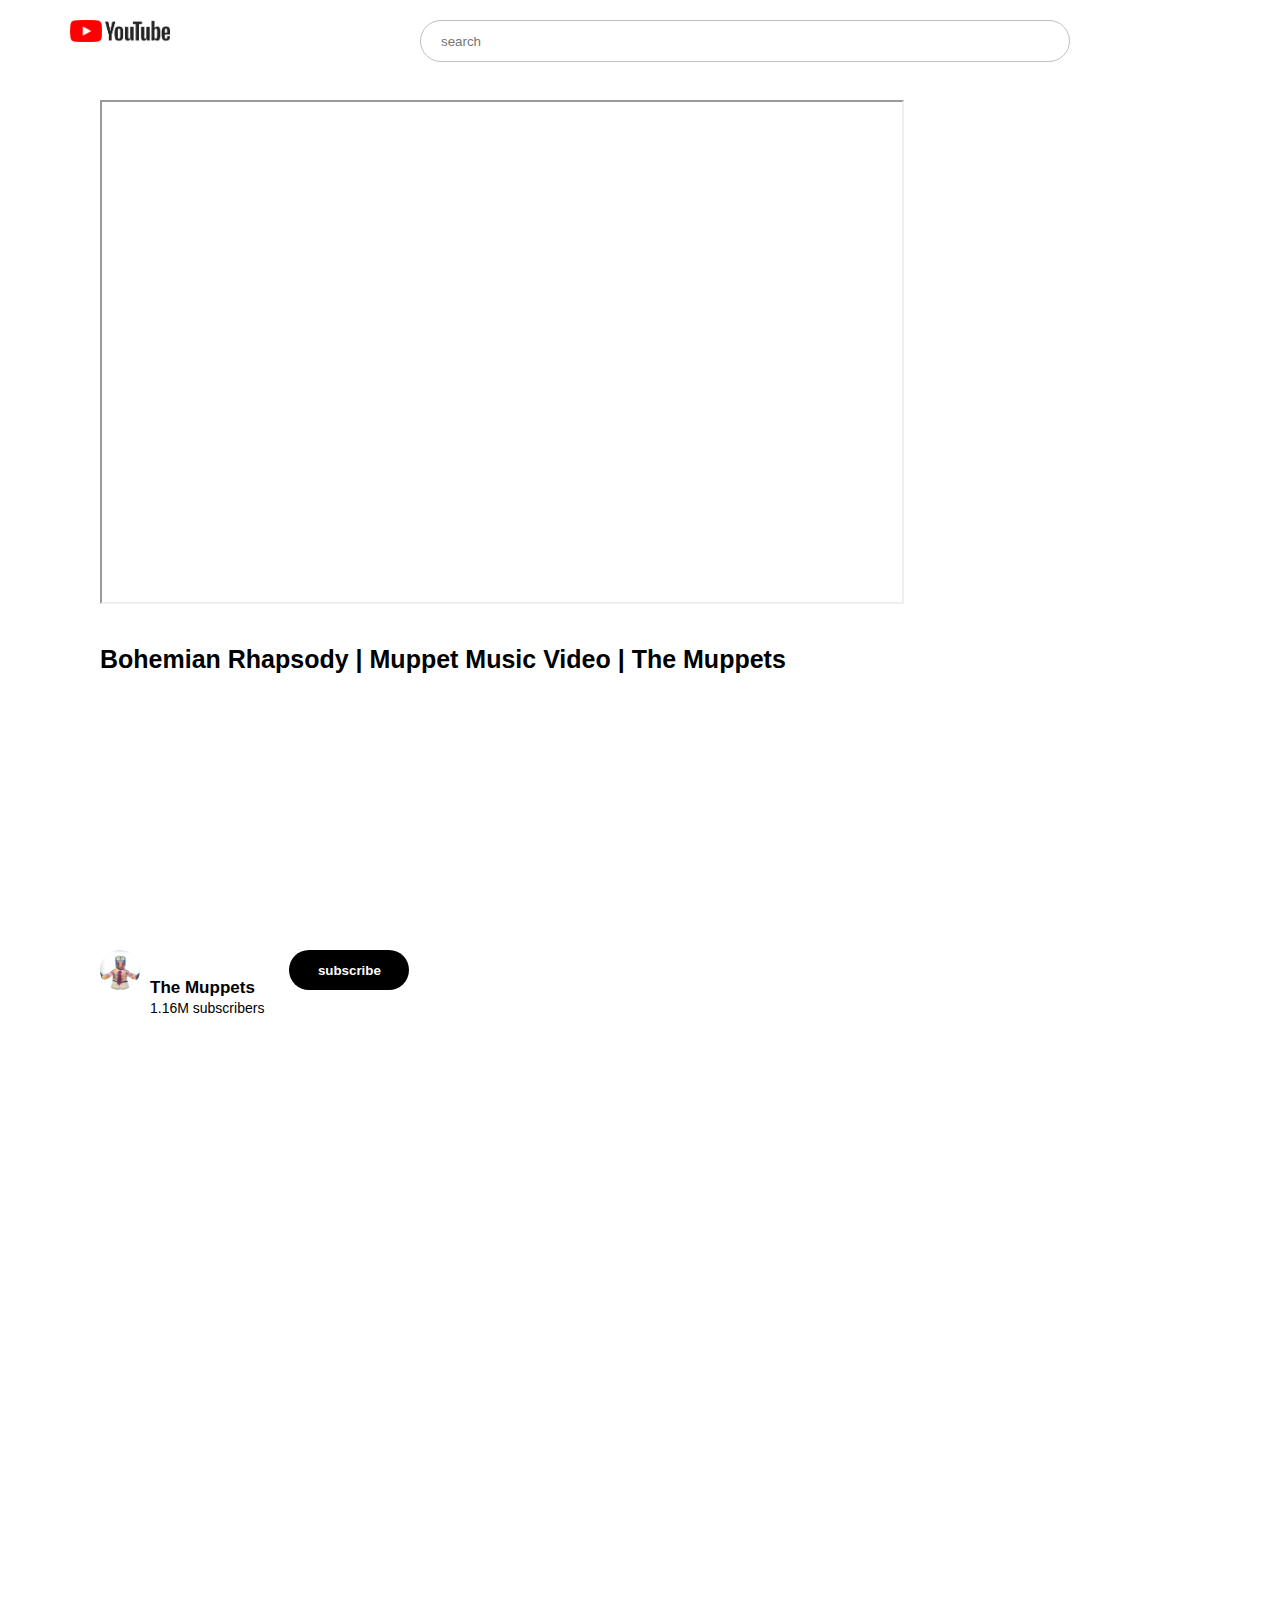
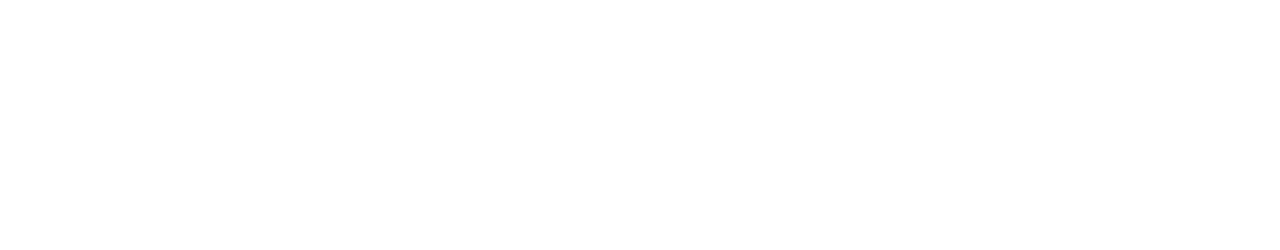
<file: index.html>
<!DOCTYPE html>
<html lang="en">
<head>
    <meta charset="UTF-8">
    <meta name="viewport" content="width=device-width, initial-scale=1.0">
    <link rel="stylesheet" href="style.css">
    <link href="https://cdn.jsdelivr.net/npm/bootstrap@5.3.2/dist/css/bootstrap.min.css" rel="stylesheet" integrity="sha384-T3c6CoIi6uLrA9TneNEoa7RxnatzjcDSCmG1MXxSR1GAsXEV/Dwwykc2MPK8M2HN" crossorigin="anonymous">
    <link href="//maxcdn.bootstrapcdn.com/font-awesome/4.1.0/css/font-awesome.min.css" rel="stylesheet">
    <link rel="html" href="form.html">
    <title>YouTube.com</title>
</head>
<body>
    <div class="container-fliud">
        <div class="row">
            <div class="col-md-12">
                <div class="nav-bar">
                  <div class="logo">
                    <a href="https://www.youtube.com/"><img src="Image/Youtube-logo-png.png" alt="logo"></a>
                  </div>
                  <div class="search-bar">
                    <input type="search" placeholder="search">
                  </div>
                </div>
                <div class="video">
                    <iframe width="800px" height="500px" src="https://www.youtube.com/embed/tgbNymZ7vqY?playlist=tgbNymZ7vqY&loop=1" frameborder = "10"></iframe>
                </div>
                <div class="caption">
                    <p>Bohemian Rhapsody | Muppet Music Video | The Muppets</p>
                </div>
                <div class="channel-info">
                    <div class="profile">
                        <img src="Image/channels4_profile.jpg" alt="profile">
                        <h5>The Muppets<br><span>1.16M subscribers</span></h5>
                        <button type="submit"><a href="form.html">subscribe</a></button>
                    </div>
                </div>
            </div>
        </div>
    </div>


<script src="https://cdn.jsdelivr.net/npm/bootstrap@5.3.2/dist/js/bootstrap.bundle.min.js" integrity="sha384-C6RzsynM9kWDrMNeT87bh95OGNyZPhcTNXj1NW7RuBCsyN/o0jlpcV8Qyq46cDfL" crossorigin="anonymous"></script>
</body>
</html>
</file>
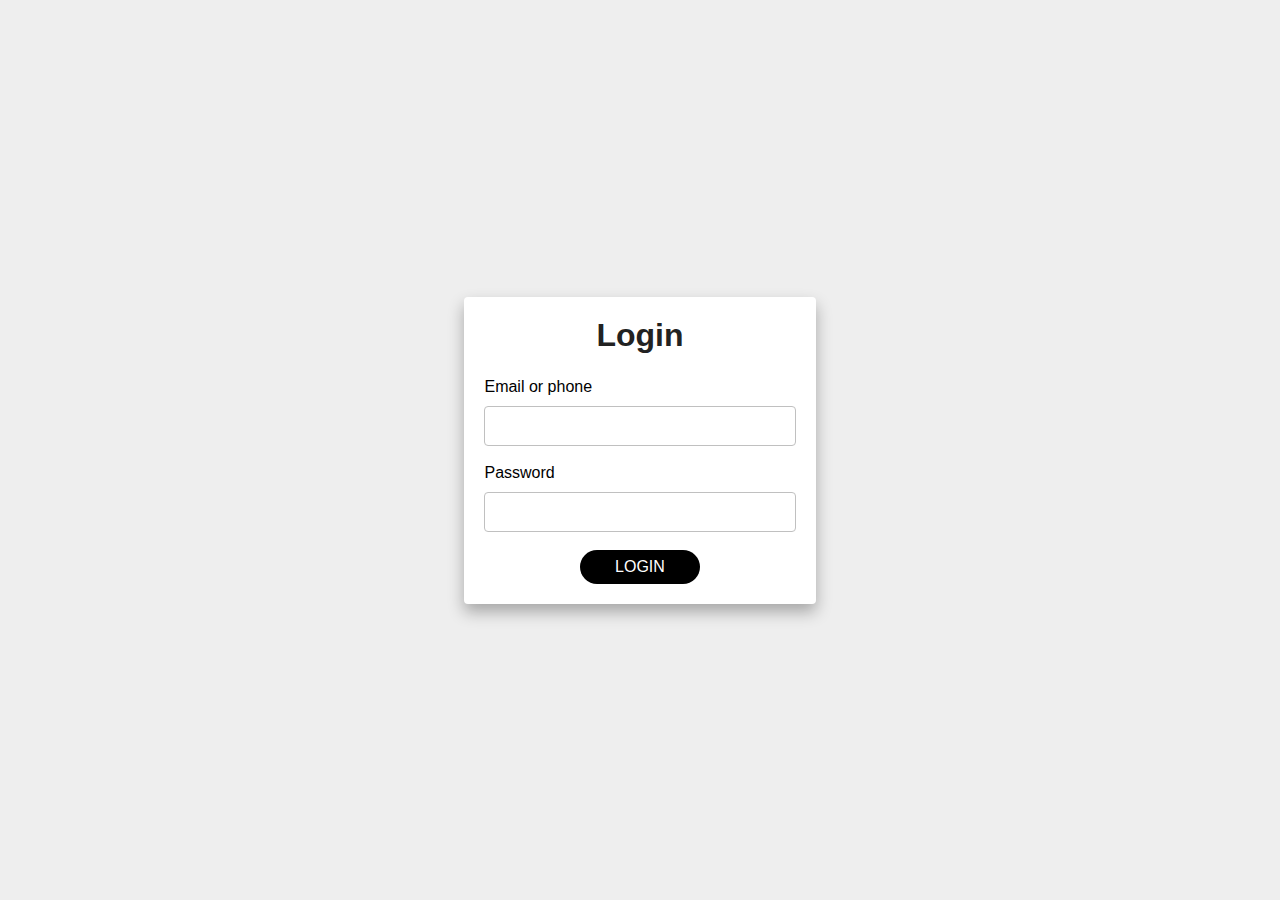
<file: form.html>
<!DOCTYPE html>
<html lang="en">
<head>
    <meta charset="UTF-8">
    <meta name="viewport" content="width=device-width, initial-scale=1.0">
    <link rel="stylesheet" href="form.css">
    <title>Login</title>
</head>
<body>
    <div class="container">
        <form action="">
            <h1>Login</h1>
            <div class="form-group">
                <label for="">Email or phone</label>
                <input type="text" class="form-control" required>
            </div>
            <div class="form-group">
                <label for="">Password</label>
                <input type="password" class="form-control" required>
            </div>
            <Input type="submit" class="btn" value="login"></Input>
        </form>
    </div>    
</body>
</html>
</file>
<file: style.css>
body{
    margin: 0;
    padding: 0;
    box-sizing: border-box;
    font-family: sans-serif;
}
.nav-bar{
    display: flex;
    height: 100vh;
    width: 100%;
    margin: 20px;
}
.logo img{
    width: 100px;
    margin-left: 50px;
}
.search-bar input{
    width: 650px;
    height: 40px;
    padding: 20px;
    margin-left: 250px;
    border-radius: 50px;
    border:1px solid silver;
    font: size 15px;
    text-decoration: none;
}
.video{
    position: absolute;
    top: 100px;
    left: 100px;
}
.caption p{
    position: absolute;
    top: 620px;
    left: 100px;
    font-weight: 700;
    font-size: 25px;
}
.profile {
    display: flex;
    height: 100vh;
    padding-top: 10px;
}

.profile img{
    margin-left: 100px;
    width: 40px;
    height: 40px;
    border-radius: 50px;
}
.profile h5{
    font-size: 17px;
    font-weight: 700;
    margin-left: 10px;
}
.profile span {
    font-size: 14px;
    font-weight: 400;
}
.profile button {
    width: 120px;
    height: 40px;
    font-weight: 700;
    margin-left: 25px;
    background-color: black;
    color: white;
    border-radius: 50px;
    border-style: none;
}
.profile button a {
     text-decoration: none;
     color: white;
}
</file>
<file: form.css>
*{
    margin: 0;
    padding: 0;
    box-sizing: border-box;
}
body{
    display: flex;
    min-height: 100vh;
    align-items: center;
    justify-content: center;
    background: #eee;
    font-family: sans-serif;
}

.container form{
    width: 100%;
    height: 100%;
    padding: 20px;
    background: white;
    border-radius: 4px;
    box-shadow: 0 8px 16px rgba(0, 0, 0,0.3);
}

.container form h1{
    text-align: center;
    margin-bottom: 24px;
    color: #222;
}
.container form .form-control{
    width: 100%;
    height: 40px;
    background: white;
    border-radius: 4px;
    border: 1px solid silver;
    margin: 10px 0 18px 0;
    padding: 0 10px;
}
.container form .btn {
    margin-left: 50%;
    transform: translateX(-50%);
    width: 120px;
    height: 34px;
    border: none;
    outline: none;
    background: #000;
    color: white;
    cursor: pointer;
    font-size: 16px;
    text-transform: uppercase;
    border-radius: 50px;
    transition: 0.3s;
}
.container form .btn:hover{
    opacity: 0.7;
}
</file>
